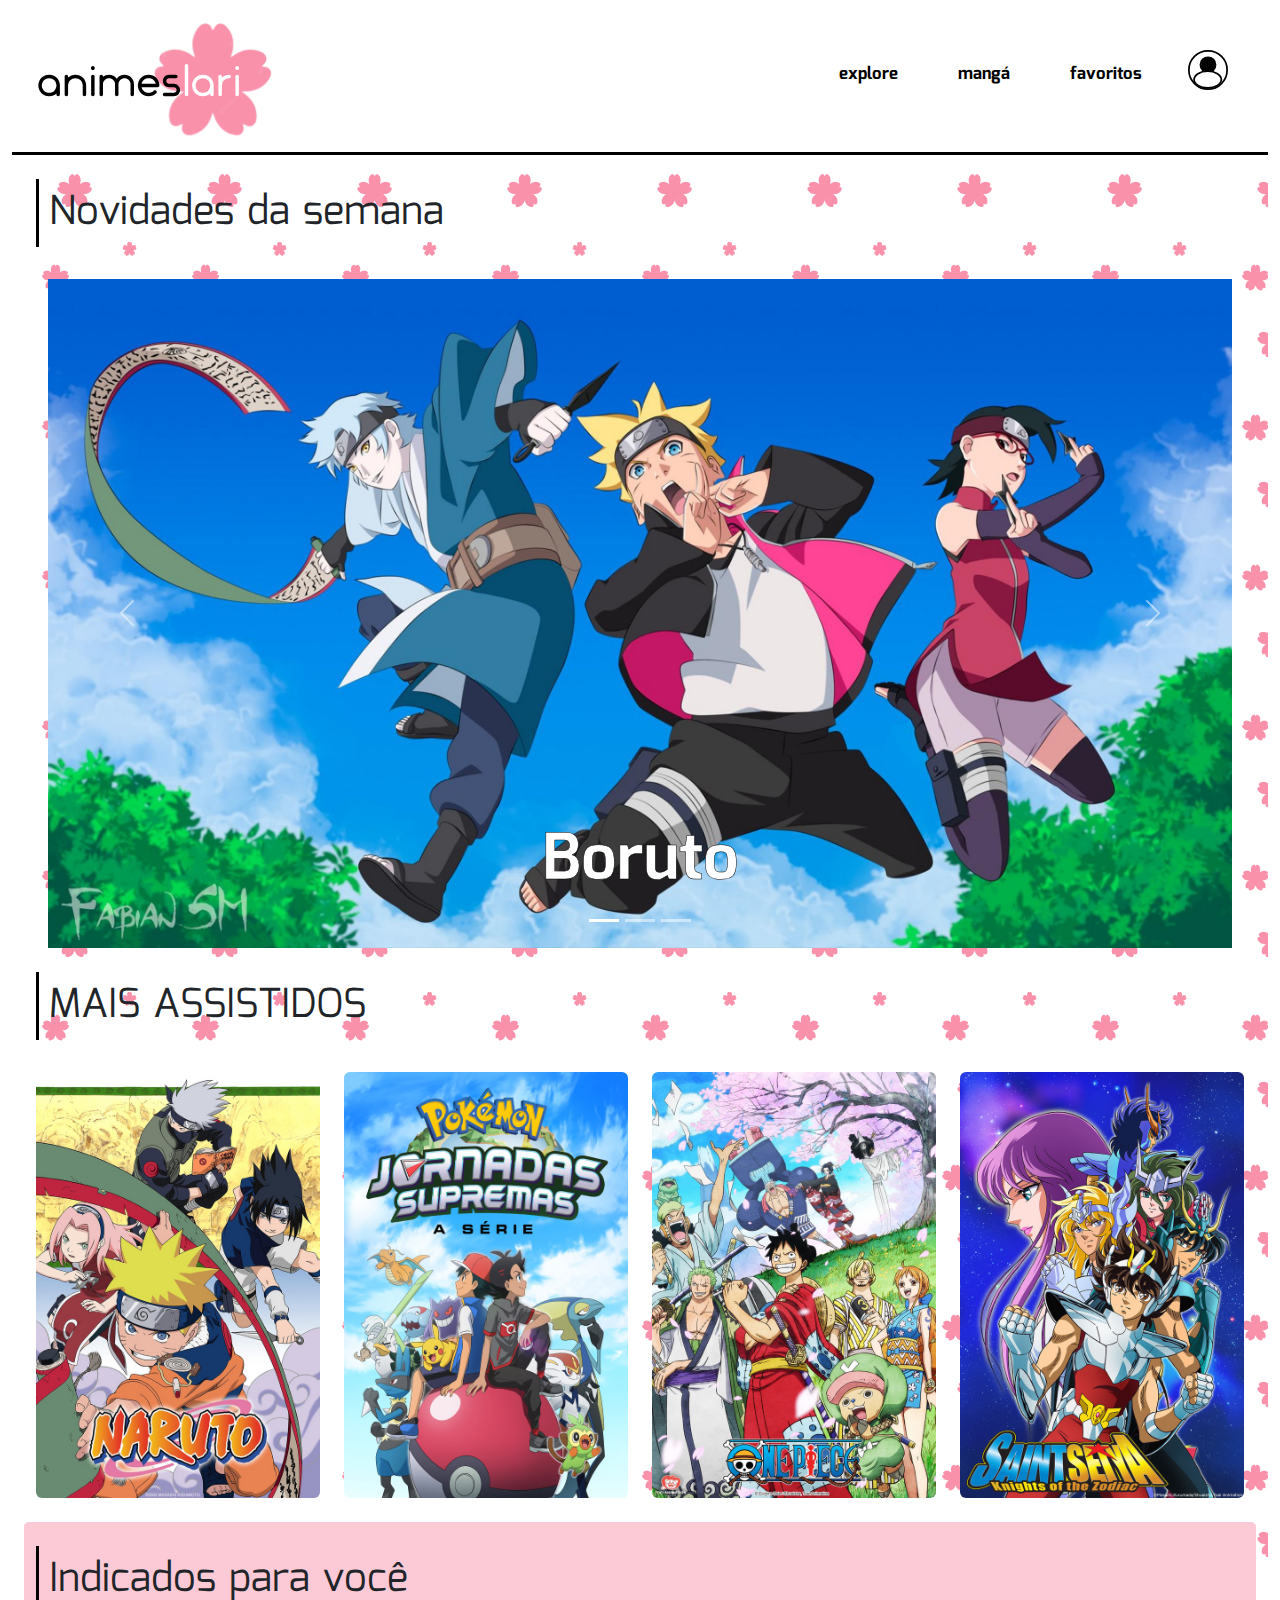
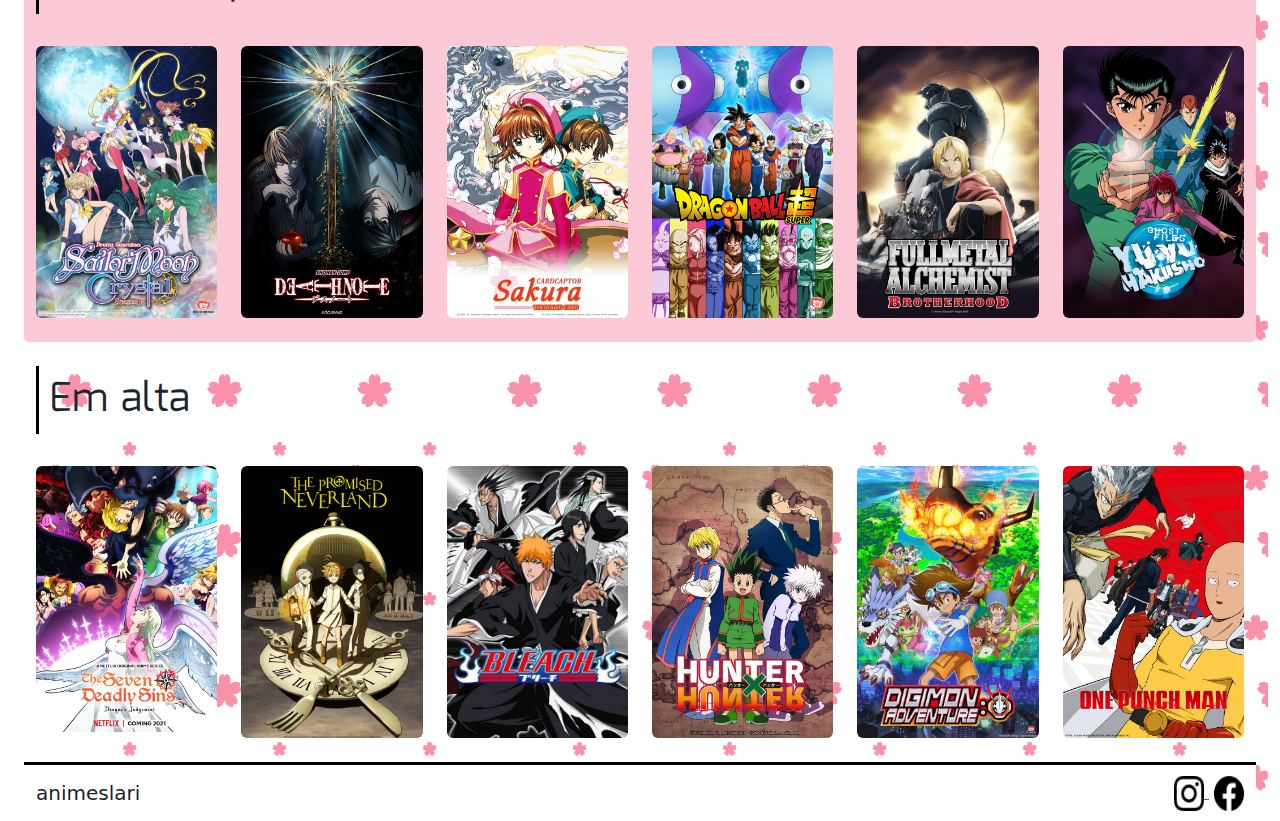
<file: index.html>
<!DOCTYPE html>
<html lang="en">
<head>
    <meta charset="UTF-8">
    <meta http-equiv="X-UA-Compatible" content="IE=edge">
    <meta name="viewport" content="width=device-width, initial-scale=1.0">
    <link href="./assets/libs/animate/animate.min.css" rel="stylesheet">
    <link href="./assets/libs/bootstrap/bootstrap.min.css" rel="stylesheet">
    <link rel="icon" href="./assets/img/favicon.svg" type="image/svg">
    <link href="./assets/css/style.css" rel="stylesheet">
    <title>Animeslari</title>
</head>

<body> 
    <div class="container-fluid margin-bottom-nav">

    <!-- header -->
    <header class="bg-header container-fluid">
        <nav class="navbar">
            <div class="menu-header container-fluid">
                <a class="navbar-brand" href="index.html">
                <img src="./assets/img/logo-header.svg" alt="logo-header" width="240" class="d-inline-block align-text-top">
                </a>
                <ul class="nav">
                    <li class="nav-item">
                        <a class="menu-item nav-link" href="#">explore</a>
                    </li>
                    <li class="nav-item">
                        <a class="menu-item nav-link" href="#">mangá</a>
                    </li>
                    <li class="nav-item">
                        <a class="menu-item nav-link" href="#">favoritos</a>
                    </li>
                    <li class="nav-item">
                        <a class="nav-link" href="./cadastro.html">
                            <img src="./assets/img/login-icon.svg" width="40" alt="login">
                        </a>
                    </li>
                </ul>
            </div>
        </nav>
    </header>
    <!-- Fim-header -->

    <div class="bg-sakura container-fluid">

    <!-- caroussel-principal-novidades -->
    <div class="container-fluid">

            <span class="container-fluid"><h1 class="titulo-secao-novidades zoomIn">Novidades da semana</h1></span>

        <div id="carouselExampleLight" class="carousel carousel-light slide container-fluid" data-bs-ride="carousel">

            <div class="carousel-indicators">
                <button type="button" data-bs-target="#carouselExampleLight" data-bs-slide-to="0" class="active" aria-current="true" aria-label="Slide 1"></button>
                <button type="button" data-bs-target="#carouselExampleLight" data-bs-slide-to="1" aria-label="Slide 2"></button>
                <button type="button" data-bs-target="#carouselExampleLight" data-bs-slide-to="2" aria-label="Slide 3"></button>
            </div>

            <div class="carousel-inner">
                <div class="carousel-item active" data-bs-interval="10000">
                <img src="./assets/img/boruto-novidade.jpg" class="d-block w-100" alt="Boruto-Next-Generation">
                    <div class="carousel-caption d-none d-md-block">
                        <h5>Boruto</h5>
                        
                    </div>
                </div>

                <div class="carousel-item" data-bs-interval="2000">
                <img src="./assets/img/attackontitanovidade.jpg" class="d-block w-100" alt="Attack-On-Titan">
                    <div class="carousel-caption d-none d-md-block">
                        <h5>Attack On Titan</h5>                    
                    </div>
                </div>

                <div class="carousel-item">
                <img src="./assets/img/demonslayer-novidade.jpg" class="d-block w-100" alt="Demons-Slayers">
                    <div class="carousel-caption d-none d-md-block">
                        <h5>Demon Slayer</h5>
                    </div>
                </div>
            </div>

            <button class="carousel-control-prev" type="button" data-bs-target="#carouselExampleLight" data-bs-slide="prev">
                <span class="carousel-control-prev-icon" aria-hidden="true"></span>
                <span class="visually-hidden"></span>
            </button>

            <button class="carousel-control-next" type="button" data-bs-target="#carouselExampleLight" data-bs-slide="next">
                <span class="carousel-control-next-icon" aria-hidden="true"></span>
                <span class="visually-hidden"></span>
            </button>

        </div>
    </div>

    <!-- Fim-caroussel-principal-novidades -->



    <!-- Mais-assistidos -->

    <div class="mais-assistidos container-fluid">

        <span class="separador-titulo container"><h1 class="titulo-secao-mais-assistidos bounce">MAIS ASSISTIDOS</h1> </span>

        <div class="row">

        <!-- naruto -->
            
        <div class="col-lg-3 col-md-6 col-sm-3 col-3">
            <img src="./assets/img/naruto.jpg" data-bs-toggle="modal" data-bs-target="#narutoModal" class="zoom-catalogo-img img-fluid shadow-1-strong rounded mb-4" style="width: 450px;"  alt="Naruto Shippuden"/></a>
                
<!--modal-naruto -->
            <div class="modal fade" id="narutoModal" aria-labelledby="narutoModalLabel" aria-hidden="true">
                <div class="modal-dialog modal-dialog-scrollable modal-xl">
                    <div class="modal-content">

                        <div class="modal-header">
                            <h5 class="modal-title" id="narutoModalLabel">Naruto Shippuden</h5>
                            <button type="button" class="btn-close" data-bs-dismiss="modal" aria-label="Close"></button>
                        </div>

                        <div class="modal-body">
                            <p>Naruto Shippuden é a continuação da primeira parte do mangá Naruto, e continua a mesma linha da história após a passagem de dois anos e meio no universo Naruto.</p>
                        </div>

                        <div class="modal-footer">
                            <button type="button" class="btn btn-secondary" data-bs-dismiss="modal">Fechar</button>
                            <button type="button" class="btn btn-primary">Assistir</button>
                        </div>

                    </div>
                </div>
            </div>
<!-- Fim-modal-naruto -->

        </div>
        <!-- Fim-naruto -->


        <!-- pokemon -->

            <div class="col-lg-3 col-md-6 col-sm-3 col-3">
                <img src="./assets/img/pokemon.jpg" data-bs-toggle="modal" data-bs-target="#pokemonModal" class="zoom-catalogo-img img-fluid shadow-1-strong rounded mb-4" style="width: 450px;"  alt="Pokémon"/>

<!-- modal-pokemon -->
                <div class="modal fade" id="pokemonModal" aria-labelledby="pokemonModalLabel" aria-hidden="true">
                    <div class="modal-dialog modal-dialog-scrollable modal-xl">
                        <div class="modal-content">
                            <div class="modal-header">
                                <h5 class="modal-title" id="pokemonModalLabel">Pokémon</h5>
                                <button type="button" class="btn-close" data-bs-dismiss="modal" aria-label="Close"></button>
                            </div>

                            <div class="modal-body">
                                <p> Pokémon Jornadas Supremas continua as aventuras de Ash Ketchum, Goh e Chloe pelas oito reigões do mundo Pokémon.</p>
                            </div>

                            <div class="modal-footer">
                                <button type="button" class="btn btn-secondary" data-bs-dismiss="modal">Fechar</button>
                                <button type="button" class="btn btn-primary">Assistir</button>
                            </div>

                        </div>
                    </div>
                </div>
<!-- Fim-modal-pokemon -->

            </div>
        <!-- Fim-pokemon -->


        <!-- one-piece -->
            <div class="col-lg-3 col-md-6 col-sm-3 col-3">
                <img src="./assets/img/onepiece.jpg" data-bs-toggle="modal" data-bs-target="#onePieceModal" class="zoom-catalogo-img img-fluid shadow-1-strong rounded mb-4" style="width: 450px;"  alt="One Piece "/>

<!-- Modal-onePiece -->
                <div class="modal fade" id="onePieceModal" aria-labelledby="onePieceModalLabel" aria-hidden="true">
                    <div class="modal-dialog modal-dialog-scrollable modal-xl">
                        <div class="modal-content">
                            <div class="modal-header">
                                <h5 class="modal-title" id="onePieceModalLabel">OnePiece</h5>
                                <button type="button" class="btn-close" data-bs-dismiss="modal" aria-label="Close"></button>
                            </div>

                            <div class="modal-body">
                                <p>Monkey D. Luffy é um jovem inspirado por seu ídolo de infância e poderoso pirata Shanks, "o Ruivo", e decide sair em uma jornada pelo mar East Blue para encontrar o famoso tesouro One Piece e proclamar-se o Rei dos Piratas.</p>
                            </div>

                            <div class="modal-footer">
                                <button type="button" class="btn btn-secondary" data-bs-dismiss="modal">Fechar</button>
                                <button type="button" class="btn btn-primary">Assistir</button>
                            </div>

                        </div>
                    </div>
                </div>
<!-- Fim-Modal-onePiece -->

            </div>
        <!-- Fim-one-piece -->


        <!-- cavaleiro-dos-zodiacos -->
            <div class="col-lg-3 col-md-6  col-sm-3 col-3">
                <img src="./assets/img/cdz.jpg" data-bs-toggle="modal" data-bs-target="#cdzModal" class="zoom-catalogo-img img-fluid shadow-1-strong rounded mb-4" style="width: 450px;"  alt="Cavaleiro dos Zodiacos"/>

<!-- Modal-cavaleiro-dos-zodiacos -->
                <div class="modal fade" id="cdzModal" aria-labelledby="cdzModalLabel" aria-hidden="true">
                    <div class="modal-dialog modal-dialog-scrollable modal-xl">
                        <div class="modal-content">
                            <div class="modal-header">
                                <h5 class="modal-title" id="cdzModalLabel">Caveleiros Dos Zodíacos</h5>
                                <button type="button" class="btn-close" data-bs-dismiss="modal" aria-label="Close"></button>
                            </div>

                            <div class="modal-body">
                                <p>A série segue com os Cavaleiros de Bronze e sua luta contra guerreiros prolíficos na busca de se tornarem guerreiros da Deusa Athena, enquanto Seiya ao mesmo tempo procura sua irmã desaparecida.</p>
                            </div>

                            <div class="modal-footer">
                                <button type="button" class="btn btn-secondary" data-bs-dismiss="modal">Fechar</button>
                                <button type="button" class="btn btn-primary">Assistir</button>
                            </div>

                        </div>
                    </div>
                </div>
<!-- Fim-Modal-cavaleiro-dos-zodiacos -->

            </div>
        <!-- Fim-cavaleiro-dos-zodiacos -->

        </div>
    </div>

    <!-- Fim-mais-assistidos -->


    <!-- Indicados-para-voce -->

    <div class="indicados-para-voce container-fluid">
        <span class="separador-titulo container"><h1 class="titulo-secao-indicados bounce">Indicados para você</h1> </span>

        <div class="indicados-config row">

            <!-- Sailor-moon -->
                <div class="col-lg-2 col-md-4 col-sm-4 col-4">
                    <img src="./assets/img/sailormoon.jpg" data-bs-toggle="modal" data-bs-target="#sailorMoonModal"  class="zoom-catalogo-img img-fluid shadow-1-strong rounded mb-4" style="width: 300px;"  alt="Sailor Moon"/>
<!-- modal-sailormoon-modal -->
                    <div class="modal fade" id="sailorMoonModal" aria-labelledby="sailorMoonModalLabel" aria-hidden="true">
                        <div class="modal-dialog modal-dialog-scrollable modal-xl">
                            <div class="modal-content">
                                <div class="modal-header">
                                    <h5 class="modal-title" id="sailorMoonModalLabel">Sailor Moon</h5>
                                    <button type="button" class="btn-close" data-bs-dismiss="modal" aria-label="Close"></button>
                                </div>

                                <div class="modal-body">
                                    <p> Assista e descubra novas aventuras.</p>
                                </div>

                                <div class="modal-footer">
                                    <button type="button" class="btn btn-secondary" data-bs-dismiss="modal">Fechar</button>
                                    <button type="button" class="btn btn-primary">Assistir</button>
                                </div>

                            </div>
                        </div>
                    </div>
<!-- Fim-sailormoon-modal -->
                </div>
            <!-- Fim-sailor-moon -->


            <!-- Death-note -->
                <div class="col-lg-2 col-md-4 col-sm-4 col-4">
                    <img src="./assets/img/deathnote.jpg" data-bs-toggle="modal" data-bs-target="#deathNoteModal" class="zoom-catalogo-img img-fluid shadow-1-strong rounded mb-4" style="width: 300px;"  alt="Death Note"/>
<!-- Death-note-modal -->
                    <div class="modal fade" id="deathNoteModal" aria-labelledby="deathNoteModalLabel" aria-hidden="true">
                        <div class="modal-dialog modal-dialog-scrollable modal-xl">
                            <div class="modal-content">
                                <div class="modal-header">
                                    <h5 class="modal-title" id="deathNoteModalLabel">Death Note</h5>
                                    <button type="button" class="btn-close" data-bs-dismiss="modal" aria-label="Close"></button>
                                </div>

                                <div class="modal-body">
                                    <p> Assista e descubra novas aventuras.</p>
                                </div>

                                <div class="modal-footer">
                                    <button type="button" class="btn btn-secondary" data-bs-dismiss="modal">Fechar</button>
                                    <button type="button" class="btn btn-primary">Assistir</button>
                                </div>

                            </div>
                        </div>
                    </div>
<!-- Fim-Death-note-modal -->
                </div>
            <!-- Fim-Death-note -->


            <!-- Sakura-Card-Captors -->
                <div class="col-lg-2 col-md-4 col-sm-4 col-4">
                    <img src="./assets/img/scc.jpg" data-bs-toggle="modal" data-bs-target="#sakuraCardCaptorsModal" class="zoom-catalogo-img img-fluid shadow-1-strong rounded mb-4" style="width: 300px;"  alt="Sakura Card Captors"/>
<!-- Sakura-Card-Captors-modal -->
                    <div class="modal fade" id="sakuraCardCaptorsModal" aria-labelledby="sakuraCardCaptorsModalLabel" aria-hidden="true">
                        <div class="modal-dialog modal-dialog-scrollable modal-xl">
                            <div class="modal-content">
                                <div class="modal-header">
                                    <h5 class="modal-title" id="sakuraCardCaptorsModalLabel">Sakura Card Captors</h5>
                                    <button type="button" class="btn-close" data-bs-dismiss="modal" aria-label="Close"></button>
                                </div>

                                <div class="modal-body">
                                    <p> Assista e descubra novas aventuras.</p>
                                </div>

                                <div class="modal-footer">
                                    <button type="button" class="btn btn-secondary" data-bs-dismiss="modal">Fechar</button>
                                    <button type="button" class="btn btn-primary">Assistir</button>
                                </div>

                            </div>
                        </div>
                    </div>
<!-- Fim-Sakura-Card-Captors-modal -->
                
                </div>
            <!-- Fim-Sakura-Card-Captors -->


            <!-- Dragon-Ball-Super -->
                <div class="col-lg-2 col-md-4 col-sm-4 col-4">
                    <img src="./assets/img/dbsuper.jpg" data-bs-toggle="modal" data-bs-target="#dragonBallSuperModal" class="zoom-catalogo-img img-fluid shadow-1-strong rounded mb-4" style="width: 300px;"  alt="Dragon Ball Super"/>
<!-- Dragon-Ball-Super-modal -->
                    <div class="modal fade" id="dragonBallSuperModal" aria-labelledby="dragonBallSuperModalLabel" aria-hidden="true">
                        <div class="modal-dialog modal-dialog-scrollable modal-xl">
                            <div class="modal-content">
                                <div class="modal-header">
                                    <h5 class="modal-title" id="dragonBallSuperModalLabel">Dragon Ball Super</h5>
                                    <button type="button" class="btn-close" data-bs-dismiss="modal" aria-label="Close"></button>
                                </div>

                                <div class="modal-body">
                                    <p> Assista e descubra novas aventuras.</p>
                                </div>

                                <div class="modal-footer">
                                    <button type="button" class="btn btn-secondary" data-bs-dismiss="modal">Fechar</button>
                                    <button type="button" class="btn btn-primary">Assistir</button>
                                </div>

                            </div>
                        </div>
                    </div>
<!-- Fim-Dragon-Ball-Super-modal -->
                </div>
                <!-- Fim-Dragon-Ball-Super -->


            <!-- Fullmetal-Alchemist -->
                <div class="col-lg-2 col-md-4 col-sm-4 col-4">
                    <img src="./assets/img/fullmetal.jpg" data-bs-toggle="modal" data-bs-target="#fullmetalAlchemistModal" class="zoom-catalogo-img img-fluid shadow-1-strong rounded mb-4" style="width: 300px;"  alt="Fullmetal Alchemist"/>
<!-- Fullmetal-Alchemist-modal -->
                    <div class="modal fade" id="fullmetalAlchemistModal" aria-labelledby="fullmetalAlchemistModalLabel" aria-hidden="true">
                        <div class="modal-dialog modal-dialog-scrollable modal-xl">
                            <div class="modal-content">
                                <div class="modal-header">
                                    <h5 class="modal-title" id="fullmetalAlchemistModalLabel">Fullmetal Alchemist</h5>
                                    <button type="button" class="btn-close" data-bs-dismiss="modal" aria-label="Close"></button>
                                </div>

                                <div class="modal-body">
                                    <p> Assista e descubra novas aventuras.</p>
                                </div>

                                <div class="modal-footer">
                                    <button type="button" class="btn btn-secondary" data-bs-dismiss="modal">Fechar</button>
                                    <button type="button" class="btn btn-primary">Assistir</button>
                                </div>

                            </div>
                        </div>
                    </div>
<!-- Fim-Fullmetal-Alchemist-modal -->
                </div>
            <!-- Fim-Fullmetal-Alchemist -->


            <!-- Yu-Yu-Hakusho -->
                <div class="col-lg-2 col-md-4 col-sm-4 col-4">
                    <img src="./assets/img/yuyuhakusho.jpg" data-bs-toggle="modal" data-bs-target="#yuYuHakushoModal" class="zoom-catalogo-img img-fluid shadow-1-strong rounded mb-4" style="width: 300px;"  alt="Yu Yu Hakusho"/>
<!-- Yu-Yu-Hakusho-modal -->
                    <div class="modal fade" id="yuYuHakushoModal" aria-labelledby="yuYuHakushoModalLabel" aria-hidden="true">
                        <div class="modal-dialog modal-dialog-scrollable modal-xl">
                            <div class="modal-content">
                                <div class="modal-header">
                                    <h5 class="modal-title" id="yuYuHakushoModalLabel">Yu Yu Hakusho</h5>
                                    <button type="button" class="btn-close" data-bs-dismiss="modal" aria-label="Close"></button>
                                </div>

                                <div class="modal-body">
                                    <p> Assista e descubra novas aventuras.</p>
                                </div>

                                <div class="modal-footer">
                                    <button type="button" class="btn btn-secondary" data-bs-dismiss="modal">Fechar</button>
                                    <button type="button" class="btn btn-primary">Assistir</button>
                                </div>

                            </div>
                        </div>
                    </div>
<!-- Fim-Yu-Yu-Hakusho-modal -->
                </div>
            <!-- Yu-Yu-Hakusho -->

        </div> <!-- fechamento div row -->
    </div> <!-- fechamento div indicados -->

    <!-- Fim-Indicados-para-voce -->


    <!-- Em-alta -->

    <div class="em-alta container-fluid">
        <span class="separador-titulo container"><h1 class="titulo-secao-alta bounce">Em alta</h1> </span>

        <div class="row">

            <!-- seven-deadly-sins -->
            <div class="col-lg-2 col-md-4 col-sm-4 col-4">
                <img src="./assets/img/sevendeadlysins.jpg" data-bs-toggle="modal" data-bs-target="#sevendeadlysinsModal" class="zoom-catalogo-img img-fluid shadow-1-strong rounded mb-4" style="width: 300px;"  alt="Seven Deadly Sins"/>
<!-- seven-deadly-sins-modal -->
            <div class="modal fade" id="sevendeadlysinsModal" aria-labelledby="sevendeadlysinsModalLabel" aria-hidden="true">
                <div class="modal-dialog modal-dialog-scrollable modal-xl">
                    <div class="modal-content">
                        <div class="modal-header">
                            <h5 class="modal-title" id="sevendeadlysinsModalLabel">Seven Deadly Sins</h5>
                            <button type="button" class="btn-close" data-bs-dismiss="modal" aria-label="Close"></button>
                        </div>

                        <div class="modal-body">
                            <p>Assista e descubra novas aventuras.</p>
                        </div>

                        <div class="modal-footer">
                            <button type="button" class="btn btn-secondary" data-bs-dismiss="modal">Fechar</button>
                            <button type="button" class="btn btn-primary">Assistir</button>
                        </div>

                    </div>
                </div>
            </div>
<!-- Fim-seven-deadly-sins-modal -->
            
            </div>
            <!-- Fim-seven-deadly-sins -->


            <!-- Promised-Neverland -->
            <div class="col-lg-2 col-md-4 col-sm-4 col-4">
                <img src="./assets/img/promsedneverland.jpg" data-bs-toggle="modal" data-bs-target="#promisedNeverlandModal" class="zoom-catalogo-img img-fluid shadow-1-strong rounded mb-4" style="width: 300px;"  alt="Promised Neverland"/>
<!-- Promised-Neverland-modal -->
                <div class="modal fade" id="promisedNeverlandModal" aria-labelledby="promisedNeverlandModalLabel" aria-hidden="true">
                    <div class="modal-dialog modal-dialog-scrollable modal-xl">
                        <div class="modal-content">
                            <div class="modal-header">
                                <h5 class="modal-title" id="promisedNeverlandModalLabel">The Promised Neverland</h5>
                                <button type="button" class="btn-close" data-bs-dismiss="modal" aria-label="Close"></button>
                            </div>

                            <div class="modal-body">
                                <p>Assista e descubra novas aventuras.</p>
                            </div>

                            <div class="modal-footer">
                                <button type="button" class="btn btn-secondary" data-bs-dismiss="modal">Fechar</button>
                                <button type="button" class="btn btn-primary">Assistir</button>
                            </div>

                        </div>
                    </div>
                </div>
<!-- Fim-Promised-Neverland-modal -->
            </div>
            <!-- Fim-Promised-Neverland -->


            <!-- bleach -->
            <div class="col-lg-2 col-md-4 col-sm-4 col-4">
                <img src="./assets/img/bleach.jpg" data-bs-toggle="modal" data-bs-target="#bleachModal" class="zoom-catalogo-img img-fluid shadow-1-strong rounded mb-4" style="width: 300px;"  alt="Bleach"/>
<!-- bleach-modal -->
            <div class="modal fade" id="bleachModal" aria-labelledby="bleachModalLabel" aria-hidden="true">
                <div class="modal-dialog modal-dialog-scrollable modal-xl">
                    <div class="modal-content">
                        <div class="modal-header">
                            <h5 class="modal-title" id="bleachModalLabel">Bleach</h5>
                            <button type="button" class="btn-close" data-bs-dismiss="modal" aria-label="Close"></button>
                        </div>

                        <div class="modal-body">
                            <p>Assista e descubra novas aventuras.</p>
                        </div>

                        <div class="modal-footer">
                            <button type="button" class="btn btn-secondary" data-bs-dismiss="modal">Fechar</button>
                            <button type="button" class="btn btn-primary">Assistir</button>
                        </div>

                    </div>
                </div>
            </div>
<!-- Fim-bleach-modal -->
            </div>
            <!-- bleach -->


            <!-- Hunter x Hunter -->
            <div class="col-lg-2 col-md-4 col-sm-4 col-4">
                <img src="./assets/img/hunterxhunter.jpg" data-bs-toggle="modal" data-bs-target="#hunterXhunterModal" class="zoom-catalogo-img img-fluid shadow-1-strong rounded mb-4" style="width: 300px;"  alt="Hunter x Hunter"/>
<!-- Hunter x Hunter-modal -->
            <div class="modal fade" id="hunterXhunterModal" aria-labelledby="hunterXhunterModalLabel" aria-hidden="true">
                <div class="modal-dialog modal-dialog-scrollable modal-xl">
                    <div class="modal-content">
                        <div class="modal-header">
                            <h5 class="modal-title" id="hunterXhunterModalLabel">Hunter x Hunter</h5>
                            <button type="button" class="btn-close" data-bs-dismiss="modal" aria-label="Close"></button>
                        </div>

                        <div class="modal-body">
                            <p>Assista e descubra novas aventuras.</p>
                        </div>

                        <div class="modal-footer">
                            <button type="button" class="btn btn-secondary" data-bs-dismiss="modal">Fechar</button>
                            <button type="button" class="btn btn-primary">Assistir</button>
                        </div>

                    </div>
                </div>
            </div>
<!-- Fim-Hunter x Hunter-modal -->
            </div>
            <!-- Fim-Hunter x Hunter -->


            <!-- Digimon -->
            <div class="col-lg-2 col-md-4 col-sm-4 col-4">
                <img src="./assets/img/digimon.jpg" data-bs-toggle="modal" data-bs-target="#digimonModal" class="zoom-catalogo-img img-fluid shadow-1-strong rounded mb-4" style="width: 300px;"  alt="Digimon"/>
<!-- digimon-modal -->
            <div class="modal fade" id="digimonModal" aria-labelledby="digimonModalLabel" aria-hidden="true">
                <div class="modal-dialog modal-dialog-scrollable modal-xl">
                    <div class="modal-content">
                        <div class="modal-header">
                            <h5 class="modal-title" id="digimonModalLabel">Digimon</h5>
                            <button type="button" class="btn-close" data-bs-dismiss="modal" aria-label="Close"></button>
                        </div>

                        <div class="modal-body">
                            <p>Assista e descubra novas aventuras.</p>
                        </div>

                        <div class="modal-footer">
                            <button type="button" class="btn btn-secondary" data-bs-dismiss="modal">Fechar</button>
                            <button type="button" class="btn btn-primary">Assistir</button>
                        </div>

                    </div>
                </div>
            </div>
<!-- Fim-digimon-modal -->
            </div>
            <!-- Fim-Digimon -->


            <!-- one-punch-man -->
            <div class="col-lg-2 col-md-4 col-sm-4 col-4">
                <img src="./assets/img/onepunchman.jpg" data-bs-toggle="modal" data-bs-target="#onePunchManModal" class="zoom-catalogo-img img-fluid shadow-1-strong rounded mb-4" style="width: 300px;"  alt="One Punch Man"/>
<!-- one-punch-man-modal -->
            <div class="modal fade" id="onePunchManModal" aria-labelledby="onePunchManModalLabel" aria-hidden="true">
                <div class="modal-dialog modal-dialog-scrollable modal-xl">
                    <div class="modal-content">
                        <div class="modal-header">
                            <h5 class="modal-title" id="onePunchManModalLabel">One Punch Man</h5>
                            <button type="button" class="btn-close" data-bs-dismiss="modal" aria-label="Close"></button>
                        </div>

                        <div class="modal-body">
                            <p>Assista e descubra novas aventuras.</p>
                        </div>

                        <div class="modal-footer">
                            <button type="button" class="btn btn-secondary" data-bs-dismiss="modal">Fechar</button>
                            <button type="button" class="btn btn-primary">Assistir</button>
                        </div>

                    </div>
                </div>
            </div>
<!-- Fim-one-punch-man-modal -->
            </div>

            <!-- Fim-one-punch-man -->

        </div> <!-- fechamento div row -->
    </div> <!-- fechamento div indicados -->

    <!-- Fim-Em-alta -->


    <footer class="footer-index navbar bottom">
        <div class="container-fluid">
            <a class="navbar-brand" href="#">animeslari</a>
            <div class="footer-redes">
                <a href="./">
                <img src="./assets/img/instagram-icon.png" width="35" height="35" alt="instagram" class="icon-footer d-inline-block align-text">
                </a>
                <a href="./">
                <img src="./assets/img/facebbok-icon.png" width="35" height="35" alt="Facebook" class="icon-footer d-inline-block align-text">
                </a>           
            </div>
        </div>        
    </footer>

</div>

</div>
<script src="./assets/libs/bootstrap/bootstrap.bundle.js"></script>
</body>

</html>
</file>
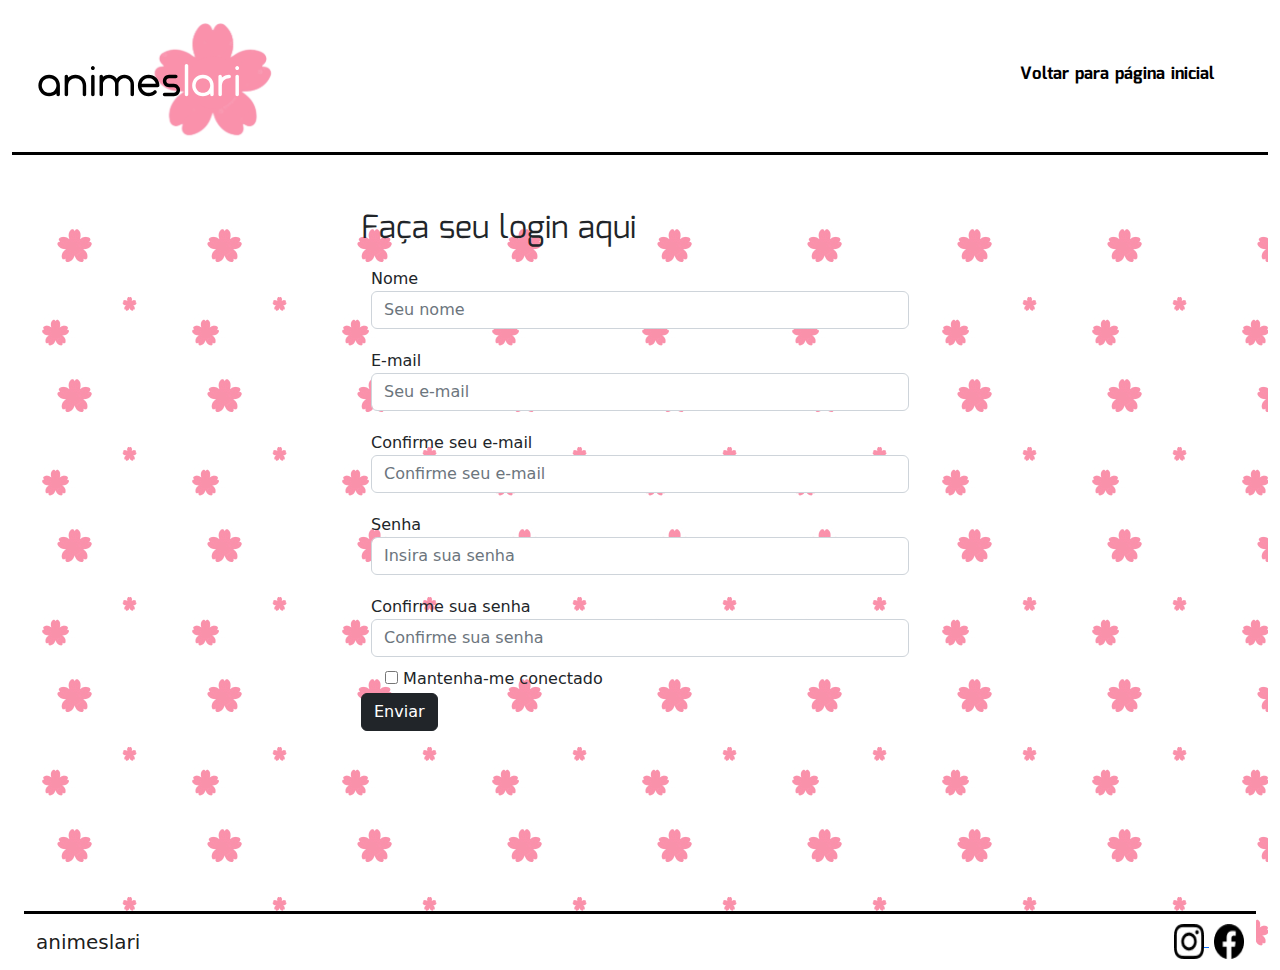
<file: cadastro.html>
<!DOCTYPE html>
<html lang="en">
<head>
    <meta charset="UTF-8">
    <meta http-equiv="X-UA-Compatible" content="IE=edge">
    <meta name="viewport" content="width=device-width, initial-scale=1.0">
    <link href="./assets/libs/animate/animate.min.css" rel="stylesheet">
    <link href="./assets/libs/bootstrap/bootstrap.min.css" rel="stylesheet">
    <link rel="icon" href="./assets/img/favicon.svg" type="image/svg">
    <link href="./assets/css/style.css" rel="stylesheet">
    <title>Animeslari</title>
    
</head>
<body> 
    <div class="container-fluid">

    <!-- header -->

    <header class="bg-header container-fluid">

        
                <nav class="navbar">
                    <div class="container-fluid">
                        <a class="navbar-brand" href="index.html">
                        <img src="./assets/img/logo-header.svg" alt="logo-header" width="240" class="d-inline-block align-text-top">
                        </a>
                        <ul class="nav">
                            <li class="nav-item">
                                <a class="menu-item nav-link" href="index.html">Voltar para página inicial</a>
                            </li>
                        </ul>
                        

                    </div>
                </nav>
    </header>
    <!-- header -->

<!-- formulario -->
<div class="bg-sakura container-fluid">
<form class="container">
        <div class="formulario-box">
            <h2>Faça seu login aqui</h2>
            <div class="form-group">
                <label for="exampleInputName1">Nome</label>
                <input type="name" class="form-control" id="exampleInputName1" aria-describedby="nameHelp" placeholder="Seu nome">
            </div>

            <div class="form-group">
                <label for="exampleInputEmail1">E-mail</label>
                <input type="email" class="form-control" id="exampleInputEmail1" aria-describedby="emailHelp" placeholder="Seu e-mail">
            </div>

            <div class="form-group">
                <label for="exampleInputEmail1">Confirme seu e-mail</label>
                <input type="email" class="form-control" id="exampleInputEmail1" aria-describedby="emailHelp" placeholder="Confirme seu e-mail">
            </div>

            <div class="form-group">
                <label for="exampleInputPassword1">Senha</label>
                <input type="password" class="form-control" id="exampleInputPassword1" placeholder="Insira sua senha">
            </div>

            <div class="form-group">
                <label for="exampleInputPassword1">Confirme sua senha</label>
                <input type="password" class="form-control" id="exampleInputPassword1" placeholder="Confirme sua senha">
            </div>

            <div class="form-check">
                <input type="checkbox" class="form-check-input-dark" id="exampleCheck1">
                <label class="form-check-label" for="exampleCheck1">Mantenha-me conectado</label>
            </div>
            <button type="submit" class="btn btn-dark">Enviar</button>
        </div>  
</form>

<!-- Fim-formulario -->


        <footer class="footer-login navbar bottom">
            <div class="container-fluid">
                <a class="navbar-brand" href="#">animeslari</a>
                <div class="footer-redes">
                    <a href="./">
                    <img src="./assets/img/instagram-icon.png" width="35" height="35" alt="instagram" class="icon-footer d-inline-block align-text">
                    </a>
                    <a href="./">
                    <img src="./assets/img/facebbok-icon.png" width="35" height="35" alt="Facebook" class="icon-footer d-inline-block align-text">
                    </a>           
                </div>
            </div>
    </footer>

</div>

</div> <!--fecha div container-fluid principal-->
</body>
</html>
</file>
<file: assets/css/style.css>
@import url('https://fonts.googleapis.com/css2?family=Mina&display=swap');

@font-face {
    font-family: 'Mina', sans-serif;
    src: url(Mina-Regular.ttf);
}

html, body {
    margin: 0;
    padding: 0;
}

h1, h2, h5 {
    font-family: 'Mina', sans-serif;
}

/* menu */
.bg-header {
    background-color: #fff;
    border-bottom: 3px solid #000;
}

.menu-item,
.menu-item:visited {
    padding: 20px 30px;
    font-family: 'Mina', sans-serif;
    font-weight: 600;
    font-size: 1.05em;
    text-decoration: none;
    color: #000;
    border-bottom: 3px solid transparent;
}

.menu-item:hover,
.menu-item:active {
    color: #000;
    border-bottom-color: #fa91ab;
}
/* fim menu */

.bg-sakura {
    background-image: url('../img/bg-sakura.jpg');
    background-repeat: repeat;
}

.titulo-secao-novidades {
    padding: 10px 10px;
    border-left: 3px solid #000;
}

.carousel-inner h5 {
    font-size: 4em;
    font-weight: bold;
    -webkit-text-stroke-width: 0.5px;
    -webkit-text-stroke-color: #000;
}

.titulo-secao-mais-assistidos {
    padding: 10px 10px;
    /* background-color: #fff; */
    border-left: 3px solid #000;
    /* width: 26%; */
}

.titulo-secao-indicados {
    padding: 10px 10px;
    border-left: 3px solid #000;
    /* width: 21%; */
}

.titulo-secao-alta {
    padding: 10px 10px;
    border-left: 3px solid #000;
}

.indicados-para-voce {
    background-color: #fcc9d6;
    border-radius: 5px;
}

/* footer */
.footer-index {
    background-color: #fff;
    border-top: 3px solid #000;
}

.footer-login {
    width: 100%;
    background-color: #fff;
    border-top: 3px solid #000;
    position: static;
    margin-top: 20vh;
    bottom: 0;
    left: auto;
    right: auto;
}

.icon-footer{
    padding-left: 5px;
}
/* footer */

/* fomulario */
.formulario-box {
    width: 50%;
    margin: 5% auto;
}

.form-group {
    padding: 10px;
}
/* fim fomulario */

/* animação imagens */
.zoom-catalogo-img {
    transition: 0.3s;
}

.zoom-catalogo-img:hover {
    transform: scale(1.1);
}
/* animação imagens */

/* animação novidades e em alta */
.zoomIn {
    -webkit-animation-name: zoomIn;
    animation-name: zoomIn;
    -webkit-animation-duration: 0.5s;
    animation-duration: 0.5s;
    -webkit-animation-fill-mode: both;
    animation-fill-mode: both;
    }
    @-webkit-keyframes zoomIn {
    0% {
    opacity: 0;
    -webkit-transform: scale3d(.3, .3, .3);
    transform: scale3d(.3, .3, .3);
    }
    50% {
    opacity: 1;
    }
    }
    @keyframes zoomIn {
    0% {
    opacity: 0;
    -webkit-transform: scale3d(.3, .3, .3);
    transform: scale3d(.3, .3, .3);
    }
    50% {
    opacity: 1;
    }
    } 
/* Fim animação novidades e em alta */

/* animação indicados e mais assistidos */
.bounce {
    -webkit-animation-name: bounce;
    animation-name: bounce;
    -webkit-transform-origin: center bottom;
    -ms-transform-origin: center bottom;
    transform-origin: center bottom;
    -webkit-animation-duration: 1s;
    animation-duration: 1s;
    -webkit-animation-fill-mode: both;
    animation-fill-mode: both;
    }
    @-webkit-keyframes bounce {
    0%, 20%, 53%, 80%, 100% {
    -webkit-transition-timing-function: cubic-bezier(0.215, 0.610, 0.355, 1.000);
    transition-timing-function: cubic-bezier(0.215, 0.610, 0.355, 1.000);
    -webkit-transform: translate3d(0,0,0);
    transform: translate3d(0,0,0);
    }
    40%, 43% {
    -webkit-transition-timing-function: cubic-bezier(0.755, 0.050, 0.855, 0.060);
    transition-timing-function: cubic-bezier(0.755, 0.050, 0.855, 0.060);
    -webkit-transform: translate3d(0, -30px, 0);
    transform: translate3d(0, -30px, 0);
    }
    70% {
    -webkit-transition-timing-function: cubic-bezier(0.755, 0.050, 0.855, 0.060);
    transition-timing-function: cubic-bezier(0.755, 0.050, 0.855, 0.060);
    -webkit-transform: translate3d(0, -15px, 0);
    transform: translate3d(0, -15px, 0);
    }
    90% {
    -webkit-transform: translate3d(0,-4px,0);
    transform: translate3d(0,-4px,0);
    }
    }
    
    @keyframes bounce {
    0%, 20%, 53%, 80%, 100% {
    -webkit-transition-timing-function: cubic-bezier(0.215, 0.610, 0.355, 1.000);
    transition-timing-function: cubic-bezier(0.215, 0.610, 0.355, 1.000);
    -webkit-transform: translate3d(0,0,0);
    transform: translate3d(0,0,0);
    }
    40%, 43% {
    -webkit-transition-timing-function: cubic-bezier(0.755, 0.050, 0.855, 0.060);
    transition-timing-function: cubic-bezier(0.755, 0.050, 0.855, 0.060);
    -webkit-transform: translate3d(0, -30px, 0);
    transform: translate3d(0, -30px, 0);
    }
    70% {
    -webkit-transition-timing-function: cubic-bezier(0.755, 0.050, 0.855, 0.060);
    transition-timing-function: cubic-bezier(0.755, 0.050, 0.855, 0.060);
    -webkit-transform: translate3d(0, -15px, 0);
    transform: translate3d(0, -15px, 0);
    }
    90% { -webkit-transform: translate3d(0,-4px,0); transform: translate3d(0,-4px,0);
    }
    } 
/* Fim animação indicados e mais assistidos */



/* Responsividade */
/* X-Large */
@media (max-width: 1399px) 
{
}

/* Large */
@media (max-width: 1199px) 
{
}

/* Medium */
@media (max-width: 991px) 
{
}

/* Small */
@media (max-width: 767px) {

    .menu-header {
        flex-direction: column;
        align-items: center;
    }
}

/* X-Small */
@media (max-width: 575px){

    .menu-header {
        display: flex;
        flex-direction: column;
        align-content: center;
        margin-left: 6%;
    }

}
</file>
